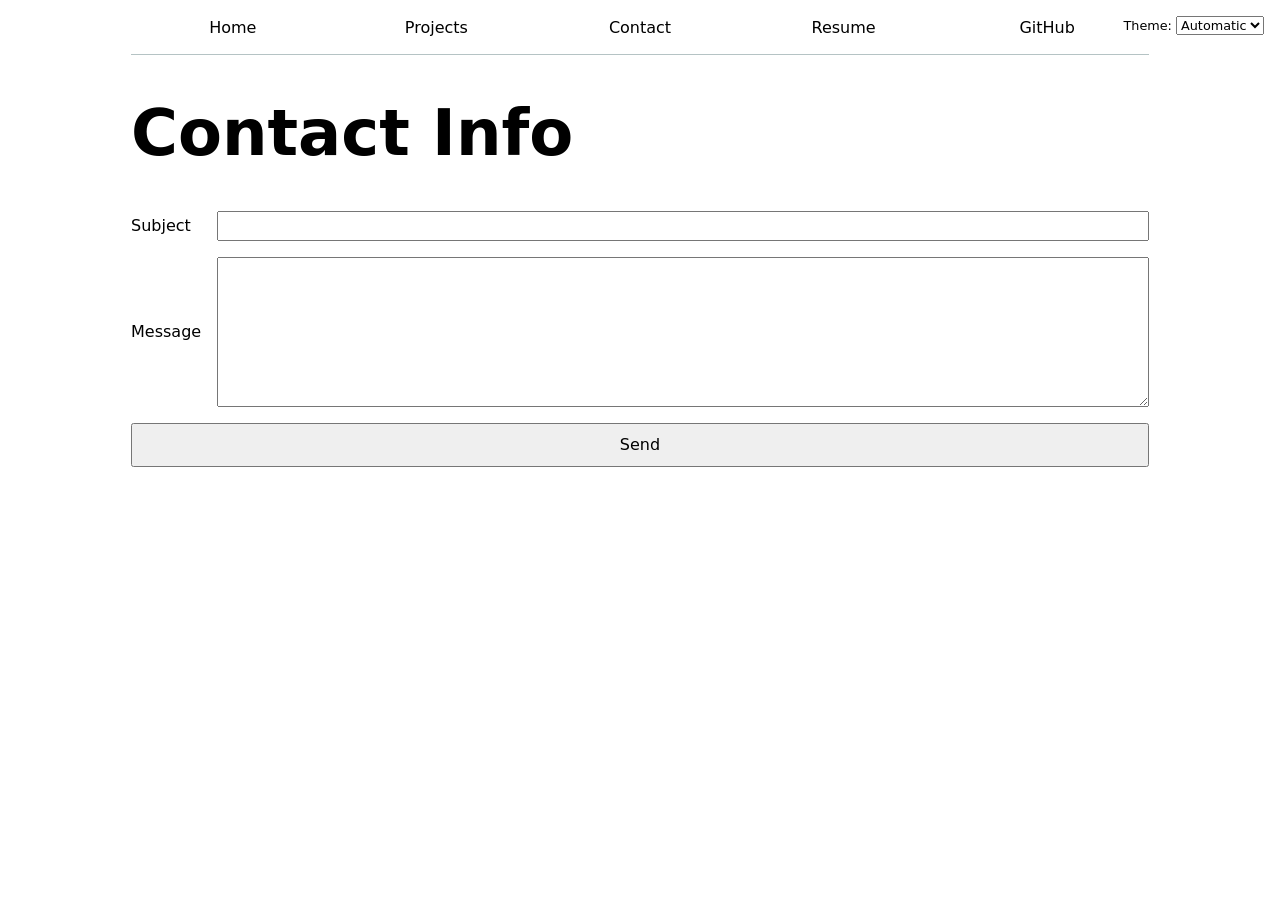
<file: contact/index.html>
<!DOCTYPE html>
<html lang="en">
<head>
    <meta charset="UTF-8">
    <meta name="viewport" content="width=device-width, initial-scale=1.0">
    <title>Contact</title>
    <link rel="stylesheet" href="../style.css" type="text/css">
    <script type="module" src="../global.js"></script>
</head>
<body>
    <main>
        <h1>Contact Info</h1>
        <form action="mailto:yhu67852@gmail.com" method="GET">
            <label>
                Subject
                <input name="subject" required>
            </label>
            <label>
                Message
                <textarea name="body" rows="6" required></textarea>
            </label>
            <button>Send</button>
        </form>
    </main>
</body>
</html>
</file>
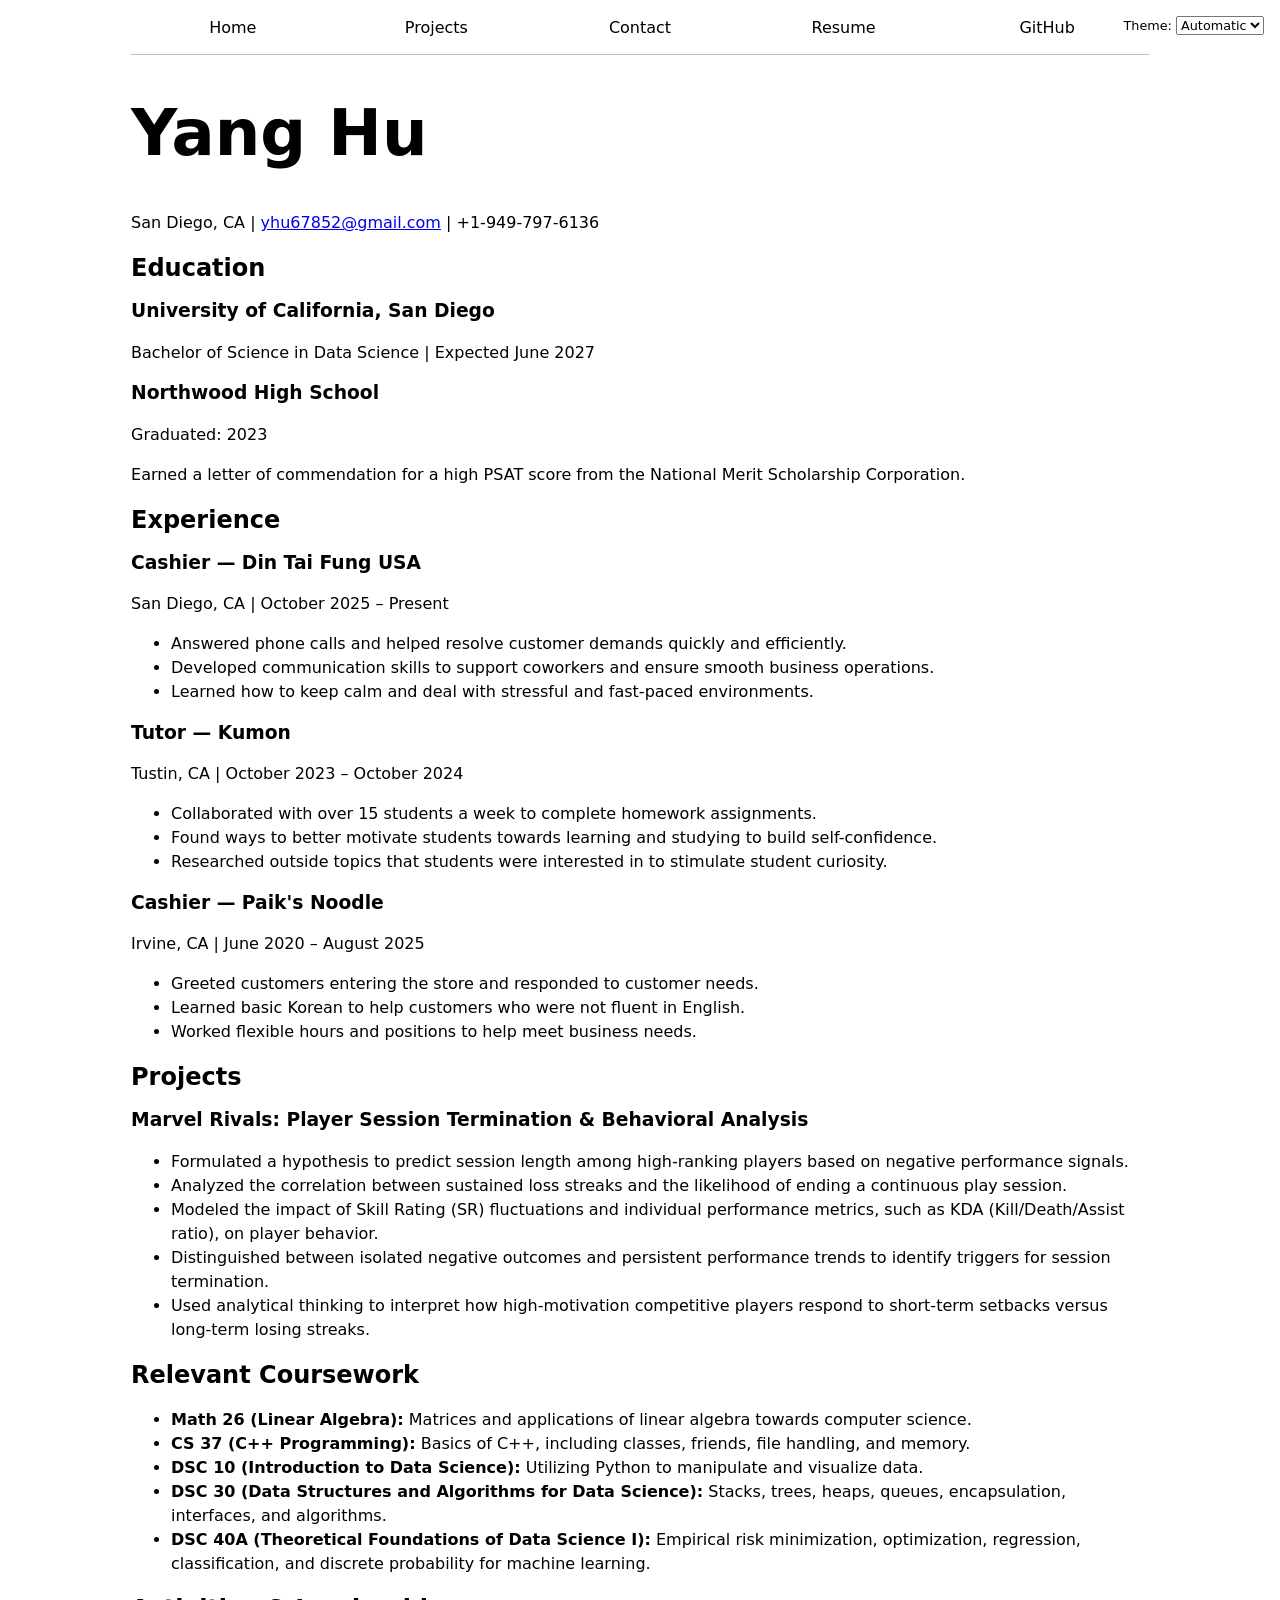
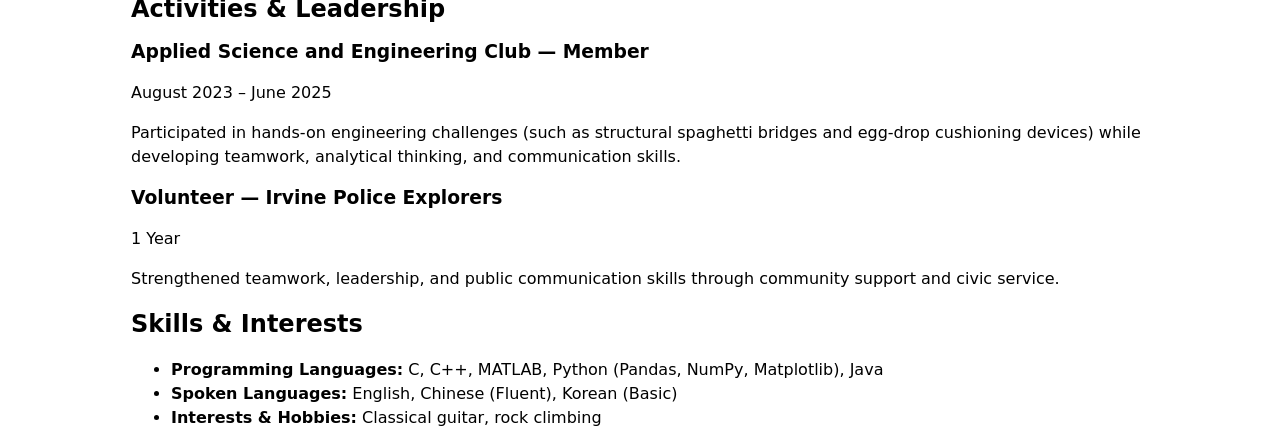
<file: resume/index.html>
<!DOCTYPE html>
<html lang="en">
<head>
    <meta charset="UTF-8">
    <meta name="viewport" content="width=device-width, initial-scale=1.0">
    <title>Resume - Yang Hu</title>
    <link rel="stylesheet" href="../style.css" type="text/css">
    <script type="module" src="../global.js"></script>
</head>
<body>
    <main>
        <header>
            <h1>Yang Hu</h1>
            <p>San Diego, CA | <a href="mailto:yhu67852@gmail.com">yhu67852@gmail.com</a> | +1-949-797-6136</p>
        </header>

        <!-- Education Section -->
        <section id="education">
            <h2>Education</h2>
            <article>
                <header>
                    <h3>University of California, San Diego</h3>
                    <p>Bachelor of Science in Data Science | Expected <time datetime="2027-06">June 2027</time></p>
                </header>
            </article>
            <article>
                <header>
                    <h3>Northwood High School</h3>
                    <p>Graduated: <time datetime="2023">2023</time></p>
                </header>
                <p>Earned a letter of commendation for a high PSAT score from the National Merit Scholarship Corporation.</p>
            </article>
        </section>

        <!-- Experience Section -->
        <section id="experience">
            <h2>Experience</h2>
            <article>
                <header>
                    <h3>Cashier &mdash; Din Tai Fung USA</h3>
                    <p>San Diego, CA | <time datetime="2025-10">October 2025</time> &ndash; Present</p>
                </header>
                <ul>
                    <li>Answered phone calls and helped resolve customer demands quickly and efficiently.</li>
                    <li>Developed communication skills to support coworkers and ensure smooth business operations.</li>
                    <li>Learned how to keep calm and deal with stressful and fast-paced environments.</li>
                </ul>
            </article>

            <article>
                <header>
                    <h3>Tutor &mdash; Kumon</h3>
                    <p>Tustin, CA | <time datetime="2023-10">October 2023</time> &ndash; <time datetime="2024-10">October 2024</time></p>
                </header>
                <ul>
                    <li>Collaborated with over 15 students a week to complete homework assignments.</li>
                    <li>Found ways to better motivate students towards learning and studying to build self-confidence.</li>
                    <li>Researched outside topics that students were interested in to stimulate student curiosity.</li>
                </ul>
            </article>

            <article>
                <header>
                    <h3>Cashier &mdash; Paik's Noodle</h3>
                    <p>Irvine, CA | <time datetime="2020-06">June 2020</time> &ndash; <time datetime="2025-08">August 2025</time></p>
                </header>
                <ul>
                    <li>Greeted customers entering the store and responded to customer needs.</li>
                    <li>Learned basic Korean to help customers who were not fluent in English.</li>
                    <li>Worked flexible hours and positions to help meet business needs.</li>
                </ul>
            </article>
        </section>

        <!-- Projects Section -->
        <section id="projects">
            <h2>Projects</h2>
            <article>
                <header>
                    <h3>Marvel Rivals: Player Session Termination &amp; Behavioral Analysis</h3>
                </header>
                <ul>
                    <li>Formulated a hypothesis to predict session length among high-ranking players based on negative performance signals.</li>
                    <li>Analyzed the correlation between sustained loss streaks and the likelihood of ending a continuous play session.</li>
                    <li>Modeled the impact of Skill Rating (SR) fluctuations and individual performance metrics, such as KDA (Kill/Death/Assist ratio), on player behavior.</li>
                    <li>Distinguished between isolated negative outcomes and persistent performance trends to identify triggers for session termination.</li>
                    <li>Used analytical thinking to interpret how high-motivation competitive players respond to short-term setbacks versus long-term losing streaks.</li>
                </ul>
            </article>
        </section>

        <!-- Relevant Coursework Section -->
        <section id="coursework">
            <h2>Relevant Coursework</h2>
            <ul>
                <li><strong>Math 26 (Linear Algebra):</strong> Matrices and applications of linear algebra towards computer science.</li>
                <li><strong>CS 37 (C++ Programming):</strong> Basics of C++, including classes, friends, file handling, and memory.</li>
                <li><strong>DSC 10 (Introduction to Data Science):</strong> Utilizing Python to manipulate and visualize data.</li>
                <li><strong>DSC 30 (Data Structures and Algorithms for Data Science):</strong> Stacks, trees, heaps, queues, encapsulation, interfaces, and algorithms.</li>
                <li><strong>DSC 40A (Theoretical Foundations of Data Science I):</strong> Empirical risk minimization, optimization, regression, classification, and discrete probability for machine learning.</li>
            </ul>
        </section>

        <!-- Activities & Leadership Section -->
        <section id="activities">
            <h2>Activities &amp; Leadership</h2>
            <article>
                <header>
                    <h3>Applied Science and Engineering Club &mdash; Member</h3>
                    <p><time datetime="2023-08">August 2023</time> &ndash; <time datetime="2025-06">June 2025</time></p>
                </header>
                <p>Participated in hands-on engineering challenges (such as structural spaghetti bridges and egg-drop cushioning devices) while developing teamwork, analytical thinking, and communication skills.</p>
            </article>

            <article>
                <header>
                    <h3>Volunteer &mdash; Irvine Police Explorers</h3>
                    <p>1 Year</p>
                </header>
                <p>Strengthened teamwork, leadership, and public communication skills through community support and civic service.</p>
            </article>
        </section>

        <!-- Skills & Interests Section -->
        <section id="skills-interests">
            <h2>Skills &amp; Interests</h2>
            <ul>
                <li><strong>Programming Languages:</strong> C, C++, MATLAB, Python (Pandas, NumPy, Matplotlib), Java</li>
                <li><strong>Spoken Languages:</strong> English, Chinese (Fluent), Korean (Basic)</li>
                <li><strong>Interests &amp; Hobbies:</strong> Classical guitar, rock climbing</li>
            </ul>
        </section>
    </main>
</body>
</html>
</file>
<file: style.css>
:root {
  --color-accent: oklch(65% 50% 0);
  accent-color: var(--color-accent);
}

html {
  color-scheme: light dark;
}

body {
  font: 100%/1.5 system-ui;
  max-width: 100ch;
  margin-inline: max(1em, (100% - 100ch) / 2);
  padding: 0;
}

h1, h2, h3, h4, h5, h6 {
  line-height: 1.1;
  text-wrap: balance;
}

h1 {
  font-size: 400%;
}

nav {
  --border-color: oklch(50% 10% 200 / 40%);
  display: flex;
  margin-bottom: 2em;
  border-bottom: 1px solid var(--border-color);
}

nav ul,
nav li {
  display: contents;
}

nav a {
  flex: 1;
  text-decoration: none;
  color: inherit;
  text-align: center;
  padding: 0.5em;
  border-bottom: 0.4em solid transparent;
  transition: border-color 0.2s, background-color 0.2s;
}

nav a.current {
  border-bottom-color: var(--border-color);
  padding-bottom: 0.1em;
}

nav a:hover {
  border-bottom-color: var(--color-accent);
  background-color: color-mix(in oklch, var(--color-accent), canvas 85%);
}

.color-scheme {
  position: absolute;
  top: 1rem;
  right: 1rem;
  font-size: 80%;
  font-family: inherit;
}

form {
  display: grid;
  grid-template-columns: auto 1fr;
  gap: 1em;
}

input,
textarea,
button,
select {
  font: inherit;
}

form label {
  display: grid;
  grid-template-columns: subgrid;
  grid-column: 1 / -1;
  align-items: center;
  gap: 1em;
}

form button {
  grid-column: 1 / -1;
  padding: 0.5em 1em;
  cursor: pointer;
}

.projects {
  display: grid;
  grid-template-columns: repeat(auto-fill, minmax(15em, 1fr));
  gap: 1em;
}

.projects article {
  display: grid;
  grid-template-rows: subgrid;
  grid-row: span 3;
  gap: 1em;
}

.projects article h2 {
  margin: 0;
}

.projects article img {
  width: 100%;
  height: auto;
  display: block;
}

#profile-stats dl {
  display: grid;
  grid-template-columns: repeat(4, 1fr);
  gap: 0.5rem 1.5rem;
  text-align: center;
  margin-top: 1rem;
}

#profile-stats dt {
  grid-row: 1;
  font-size: 0.85rem;
  color: #64748b;
  text-transform: uppercase;
  letter-spacing: 0.05em;
}

#profile-stats dd {
  grid-row: 2;
  margin: 0;
  font-size: 2rem;
  font-weight: 700;
}

.container {
  display: flex;
  align-items: center;
  gap: 2em;
  margin-block: 2em;
}

#projects-pie-plot {
  max-width: 20em;
  overflow: visible;
}

.legend {
  display: grid;
  grid-template-columns: repeat(auto-fill, minmax(9em, 1fr));
  gap: 1.5em;
  flex: 1;
  border: 1px solid var(--border-color, #ccc);
  padding: 1.5em;
  margin: 0;
  list-style: none;
  border-radius: 8px;
}

.legend-item {
  display: flex;
  align-items: center;
  gap: 0.5em;
  cursor: pointer;
}

.swatch {
  display: inline-block;
  width: 1em;
  aspect-ratio: 1 / 1;
  background-color: var(--color);
  border-radius: 50%;
}

/* Search bar */
.searchBar {
  width: 100%;
  padding: 0.5em;
  margin-bottom: 2em;
  border: 1px solid var(--border-color, #ccc);
  border-radius: 4px;
}

/* SVG Interactions */
#projects-pie-plot path {
  cursor: pointer;
  transition: 300ms;
}

#projects-pie-plot:has(path:hover) path:not(:hover) {
  opacity: 0.5;
}

.selected {
  --color: oklch(60% 45% 0) !important;
}

.selected:is(path) {
  fill: var(--color);
}
</file>
